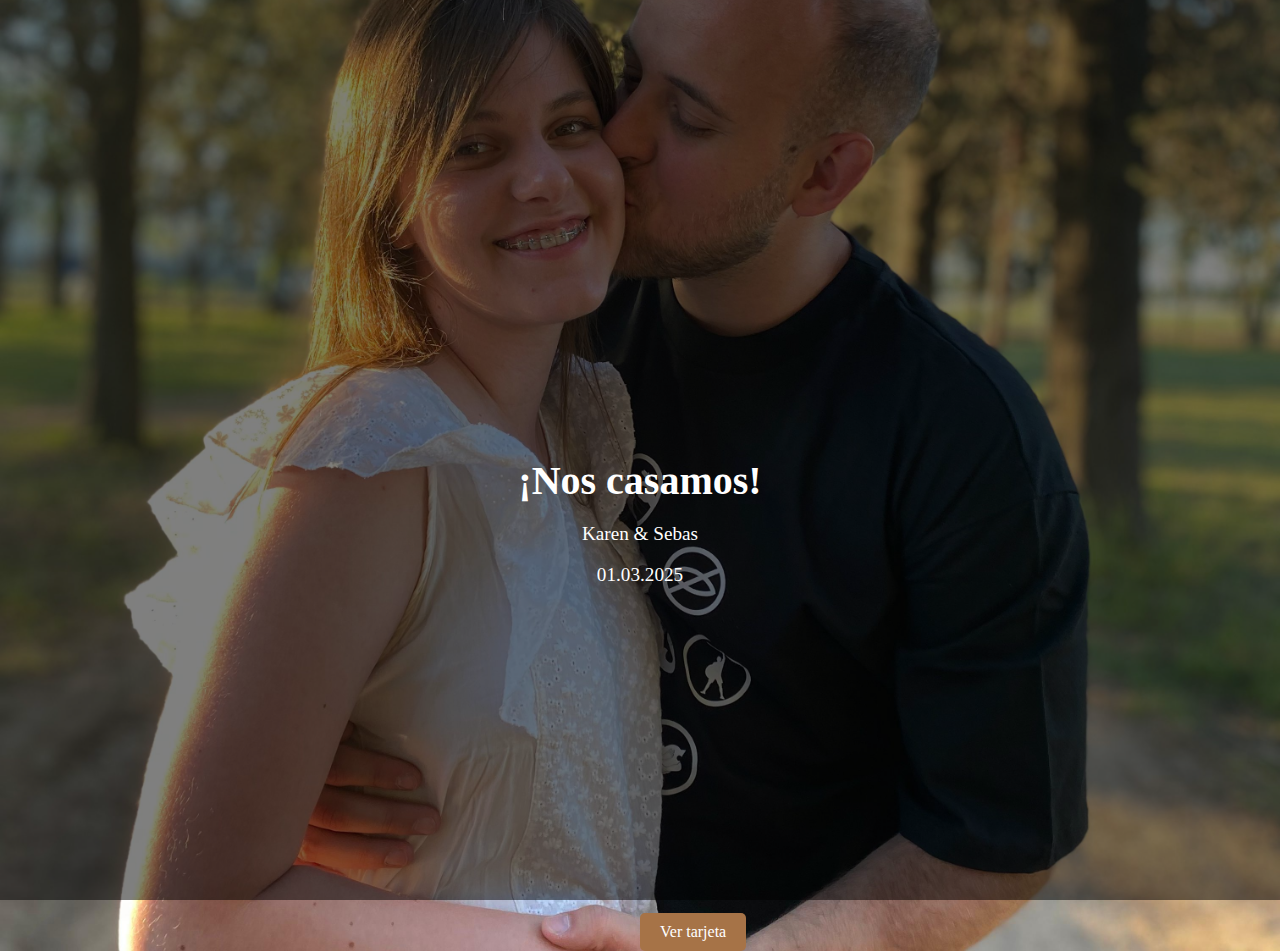
<file: index.html>
<!DOCTYPE html>
<html lang="en">
<head>
    <meta name="viewport" content="width=device-width, initial-scale=1.0, maximum-scale=1.0, user-scalable=no">
    <meta charset="UTF-8">
    <meta name="description" content="Invitación de boda de Karen y Sebas. Celebra con nosotros este momento especial.">
    <meta name="keywords" content="boda, invitación, Karen y Sebas, evento, celebración">
    <title>Boda de Sebastian & Karen</title>
    <link rel="icon" href="favicon.ico" type="image/x-icon">
    <style>
        /* General styles */
        body {
            margin: 0;
            padding: 0;
            display: flex;
            justify-content: center;
            align-items: center;
            height: 100vh;
            font-family: 'Georgia', serif;
            color: #a67347; /* Color de texto acorde a la paleta */
            text-align: center;
            background: url('fotokaren.JPG') center center/cover no-repeat; /* Imagen de fondo */
            position: relative;
        }

        /* Fondo blanco translúcido */
        body::before {
            content: '';
            position: absolute;
            top: 0;
            left: 0;
            width: 100%;
            height: 100%;
            background: rgba(0, 0, 0, 0.5); /* Fondo blanco translúcido */
            z-index: 0;
        }

        .container {
            position: relative;
            z-index: 1; /* Asegura que el contenido esté encima del fondo */
            padding: 20px;
            width: 90%; /* Ocupa el 90% del ancho de la pantalla */
            max-width: 600px; /* Limita el tamaño máximo del contenedor */
            box-sizing: border-box;
            animation: fadeIn 1.5s ease-in-out;
        }

        h1 {
            font-size: 2.5rem; /* Tamaño inicial de fuente */
            color: #ffffff;
            margin: 0;
        }

        p {
            font-size: 1.2rem;
            color: #ffffff;
        }

        .button {
            margin-top: 20px;
        }

        a {
            text-decoration: none;
            color: white;
            background-color: #a67347; /* Fondo cálido */
            padding: 10px 20px;
            border-radius: 5px;
            font-size: 1rem; /* Fuente adaptativa */
            transition: background-color 0.3s ease-in-out;
            position: absolute; /* Necesario para mover el botón */
        }

        a:hover {
            background-color: #86563b; /* Fondo más oscuro al pasar el mouse */
        }

        @keyframes fadeIn {
            from {
                opacity: 0;
            }
            to {
                opacity: 1;
            }
        }

        /* Responsive design for smaller screens */
        @media (max-width: 768px) {
            h1 {
                font-size: 2rem; /* Reduce tamaño para pantallas pequeñas */
            }
            p {
                font-size: 1rem;
            }
            a {
                font-size: 0.9rem; /* Fuente más pequeña */
            }
        }

        @media (max-width: 480px) {
            h1 {
                font-size: 1.5rem;
            }
            p {
                font-size: 0.9rem;
            }
            .container {
                padding: 10px; /* Reduce el padding para pantallas muy pequeñas */
            }
            a {
                padding: 8px 16px;
                font-size: 0.8rem;
            }
        }
    </style>
</head>
<body>
    <div class="container">
        <h1><br><br><br><br><br><br><br><br><br><br>¡Nos casamos!</h1>
        <p>Karen & Sebas</p>
        <p>01.03.2025</p><br><br><br><br><br><br><br><br><br><br><br><br><br><br><br><br>
        <div class="button">
            <a id="random-btn" href="detalles.html">Ver tarjeta</a>
        </div>
    </div>

    <script>
        const btnRandom = document.querySelector("#random-btn");

        function moverAleatoriamente(btn) {
            btn.style.fontWeight = "bolder";
            btn.style.position = "absolute";

            // Generar posición aleatoria dentro del rango del contenedor (área negra)
            const top = Math.floor(Math.random() * 90) + 5; // Evita que salga fuera del contenedor
            const left = Math.floor(Math.random() * 90) + 5;

            // Actualizar estilos
            btn.style.top = top + "%";
            btn.style.left = left + "%";
        }

        btnRandom.addEventListener("mouseenter", function (e) {
            moverAleatoriamente(e.target);
        });
    </script>
</body>
</html>
</file>
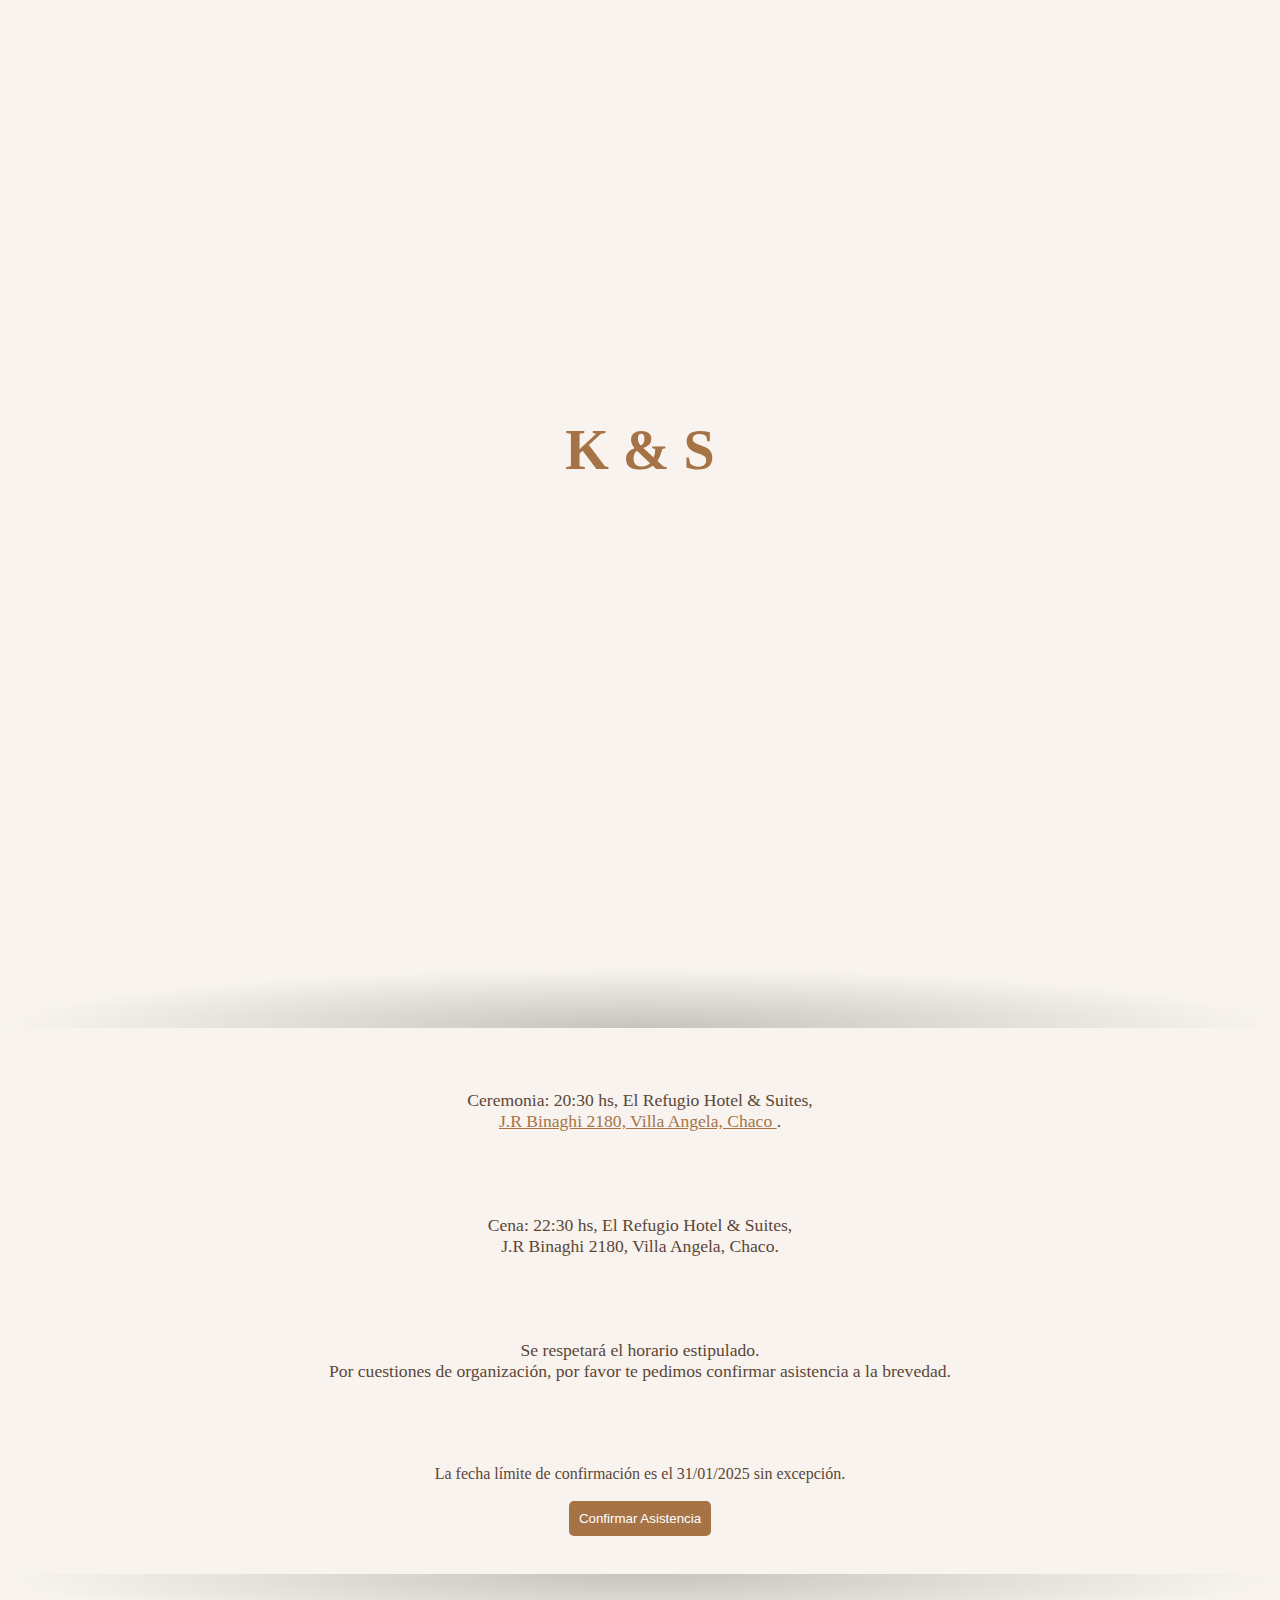
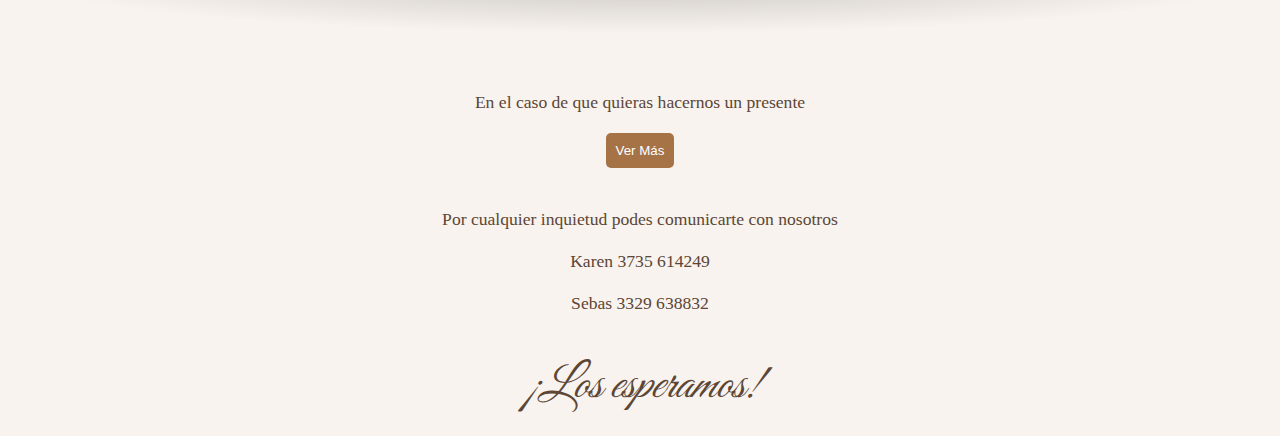
<file: detalles.html>
<!DOCTYPE html>
<html lang="en">
<head>
   
    <meta name="viewport" content="width=device-width, initial-scale=1.0, maximum-scale=1.0, user-scalable=no">

    <meta charset="UTF-8">
    
    <meta name="description" content="Invitación de boda de Karen y Sebas. Celebra con nosotros este momento especial.">
<meta name="keywords" content="boda, invitación, Karen y Sebas, evento, celebración">

<link href="https://fonts.googleapis.com/css2?family=Libre+Baskerville:wght@400;700&display=swap" rel="stylesheet">
<link href="https://fonts.googleapis.com/css2?family=Playfair+Display:wght@400;700&display=swap" rel="stylesheet">
<link href="https://fonts.googleapis.com/css2?family=Cormorant+Garamond:wght@400;700&display=swap" rel="stylesheet">
<link href="https://fonts.googleapis.com/css2?family=Dancing+Script&display=swap" rel="stylesheet">
<link href="https://fonts.googleapis.com/css2?family=Quicksand:wght@300;400;500&display=swap" rel="stylesheet">
<link href="https://fonts.googleapis.com/css2?family=Sacramento&display=swap" rel="stylesheet">
<link href="https://fonts.googleapis.com/css2?family=Playfair+Display:wght@400;700&display=swap" rel="stylesheet">
<link href="https://fonts.googleapis.com/css2?family=Marck+Script&display=swap" rel="stylesheet">
<link href="https://fonts.googleapis.com/css2?family=Allura&display=swap" rel="stylesheet">
<link href="https://fonts.googleapis.com/css2?family=Arizonia&display=swap" rel="stylesheet">

    <title>Detalles del Evento</title>
    <link href="https://fonts.googleapis.com/css2?family=Dancing+Script:wght@400;700&family=Great+Vibes&display=swap" rel="stylesheet">
    <style>
    :root {
    color-scheme: light; /* Fuerza el modo claro */
}


        body {
            margin: 0;
            padding: 0;
            font-family: 'Georgia', serif;
            background-color: #f8f3ee;
            color: #5c4636;
            text-align: center;
        }

       /* Transición para el fade-in */
.content {
    opacity: 0; /* Comienza invisible */
    transition: opacity 2s ease-in-out; /* Tiempo de la transición */
}

.content.visible {
    opacity: 1; /* Cuando tiene la clase visible, cambia la opacidad a 1 */
}

.preloader {
    position: fixed;
    top: 0;
    left: 0;
    width: 100%;
    height: 100%;
    background-color: #f8f3ee;
    display: flex;
    justify-content: center;
    align-items: center;
    flex-direction: column;
    z-index: 9999;
    opacity: 1;
    transition: opacity 2s ease-out; /* Transición para hacer fade en preloader */
}

.preloader.hidden {
    opacity: 0;
    pointer-events: none;
}


/* Mostrar el contenido */
.content {
            opacity: 0;
            visibility: hidden;
            transition: opacity 2s ease-in-out, visibility 2s ease-in-out; /* Asegura un fade-in suave */
        }

        .content.visible {
            opacity: 1;
            visibility: visible;
        }

        .preloader h1 {
    font-size: 3.5rem;
    font-family: 'Georgia', serif;

    color: #a67347;
    animation: fadeIn 2s ease-in-out infinite;
}

        .preloader p {
            font-size: 1.2rem;
            color: #5c4636;
            margin-top: 10px;
            animation: fadeIn 2.5s ease-in-out infinite;
        }

        @keyframes fadeIn {
        0% {
            opacity: 0; /* Transparente */
        }
        50% {
            opacity: 1; /* Color fuerte */
        }
        0% {
            opacity: 0; /* Transparente */
        }
    }

    /* Estilo para contenido */
    .content {
            opacity: 0;
            visibility: hidden;
            transition: opacity 2s ease-in-out, visibility 2s ease-in-out; /* Asegura un fade-in suave */
        }

        .content.visible {
            opacity: 1;
            visibility: visible;
        }

    
        .header {
            padding: 30px;
            background-image: url('fondo flores.jpg');
            background-size: cover;
            background-position: center;
            color: white;
        }

        .header h1, .verse {
            font-size: 1rem; /* Ajusta el tamaño del texto según sea necesario */
            text-align: center; /* Centra el texto */
            font-family: 'Great Vibes', cursive;
            max-width: 30ch; /* Controla el ancho máximo del texto */
            margin: 0 auto; /* Centra el bloque horizontalmente */
            line-height: 1.2;
        }
        .header {
        position: relative;
        padding: 30px;
        background-image: url('fondo flores.jpg'); /* Cambia 'fondo flores.jpg' al nombre de tu archivo */
        background-size: cover;
        background-position: center;
        color: white;
    }

    .header::before {
        content: '';
        position: absolute;
        top: 0;
        left: 0;
        width: 100%;
        height: 100%;
        background-color: rgba(0, 0, 0, 0.1); /* Fondo negro translúcido */
        z-index: 1;
    }

    .header h1, .verse {
        position: relative;
        z-index: 2; /* Asegura que el texto quede encima del fondo negro */
    }
        .header h1 {
            font-size: 4.5rem;
        }

        .verse {
            font-size: 3rem;
            margin-top: 10px;
        }
        .shadow-up {
    width: 100%;
    height: 60px;
    background: radial-gradient(ellipse at bottom, rgba(0, 0, 0, 0.2), transparent 70%);
    margin: 20px 0;
}
.shadow-down {
    width: 100%;
    height: 60px;
    background: radial-gradient(ellipse at top, rgba(0, 0, 0, 0.2), transparent 70%);
    margin: 20px 0;
}
        .details p {
            font-size: 1.1rem;
            color: #5c4636;
            margin: 20px 0;
        }

       /* Estilo general del contador */
.countdown {
    margin: 20px auto;
    max-width: 600px;
    font-family: 'Great Vibes', cursive;
}

/* Estilo de la barra decorativa de fecha */
.date-decorator {
    display: flex;
    align-items: center;
    justify-content: center;
    font-size: 1.5rem;
    color: #a67347;
    margin-bottom: 20px;
}

.date-decorator::before,
.date-decorator::after {
    content: '';
    flex: 1;
    border-top: 2px solid #a67347;
    margin: 0 10px;
}

/* Título del contador */
.countdown h2 {
    font-size: 1.8rem;
    color: #3b2f2f;
    text-align: center;
}

/* Cuadrícula de elementos */
.countdown-grid {
    display: flex;
    justify-content: space-evenly; /* Espacio balanceado horizontalmente */
    align-items: center;
    font-size: 1.2rem;
    margin-bottom: 20px;
    flex-wrap: nowrap; /* Evitar que los elementos se apilen verticalmente */
    gap: 5px; /* Espacio pequeño entre elementos */
}

/* Estilo de cada elemento del contador */
.countdown-item {
    text-align: center;
    flex: 1; /* Hacer que todos los elementos tengan el mismo ancho */
    max-width: 80px; /* Límite de ancho en pantallas pequeñas */
}

.countdown-item span {
    font-size: 2rem;
    font-weight: bold;
    color: #3b2f2f;
    text-decoration: none;
    display: block;
}

/* Divisores entre elementos */
.divider {
    font-size: 1.5rem;
    color: #a67347;
}

.divider-long {
    width: 100%;
    border-top: 2px solid #a67347;
    margin: 10px 0;
}

/* Responsivo */
@media (max-width: 600px) {
    /* Asegurar alineación horizontal */
    .countdown-grid {
        justify-content: space-around; /* Espacio balanceado */
        gap: 10px; /* Espacio entre elementos */
    }

    .countdown-item {
        max-width: 60px; /* Reducir el tamaño máximo de los contadores */
    }

    .countdown-item span {
        font-size: 1.8rem; /* Reducir tamaño del texto */
    }

    .date-decorator {
        font-size: 1.2rem; /* Texto más pequeño para la fecha */
    }

    .countdown h2 {
        font-size: 1.5rem; /* Ajustar título */
    }
}



.modal {
        display: none;
        position: fixed;
        top: 50%;
        left: 50%;
        transform: translate(-50%, -50%) scale(0);
        width: 90%;
        max-width: 400px;
        background: white;
        padding: 20px;
        box-sizing: border-box; /* Incluye padding y border dentro del ancho */
        border-radius: 10px;
        box-shadow: 0 4px 8px rgba(0, 0, 0, 0.2);
        transition: transform 0.3s ease;
        z-index: 1000;
    }

    #overlay {
        display: none;
        position: fixed;
        top: 0;
        left: 0;
        width: 100%;
        height: 100%;
        background: rgba(0, 0, 0, 0.5);
        z-index: 999;
    }

    .button, .close-button {
        background-color: #a67347;
        color: white;
        border: none;
        padding: 10px;
        border-radius: 5px;
        cursor: pointer;
    }

    .button:hover, .close-button:hover {
        background-color: #86563b;
    }

    span {
        color: #a67347;
        cursor: pointer;
        text-decoration: underline;
    }

    




       


 /* Estilos del botón "Ver más" */

















        .footer em {
            font-family: 'Great Vibes', cursive;
            font-size: 3rem;
        }
        .mensaje-final {
    font-family: 'Great Vibes', cursive; /* Cambia por la fuente que desees */
    font-size: 5rem !important; /* Ajusta el tamaño según tu diseño */
    color: #a67347; /* Color específico, ajustable */
    text-align: center; /* Opcional, para alinear el texto */
    margin-top: 20px; /* Opcional, para añadir espacio superior */
}


 
        
    







    </style>
</head>
<body>
    <div class="preloader">
        <h1>K & S</h1>
      </div>
      
    <div class="header">
        <h1><br>Karen & Sebas</h1>
        <p class="verse">
            “Todo lo hizo hermoso en su tiempo; y ha puesto eternidad en el corazón de ellos, 
            sin que alcance el hombre a entender la obra que ha hecho Dios desde el principio hasta el fin.”<br>
            Eclesiastés 3:11<br><br>
        </p>
    </div>
    
</div> <p><br><br>¡¡Nos Casamos!!<br><br> ¡Es una alegría y bendición para nosotros!<br>
        Es por eso que nos gustaría invitarte a celebrar nuestra unión.<br><br></p></div>
        <div class="details">
            <div class="countdown">
                <div class="date-decorator">01.03.2025</div>
                <h2>Faltan</h2>
                <div class="countdown-grid">
                    <div class="countdown-item">
                        <span id="days">0</span>
                        <p>Días</p>
                    </div>
                    <div class="divider">|</div>
                    <div class="countdown-item">
                        <span id="hours">0</span>
                        <p>Horas</p>
                    </div>
                    <div class="divider">|</div>
                    <div class="countdown-item">
                        <span id="minutes">0</span>
                        <p>Minutos</p>
                    </div>
                    <div class="divider">|</div>
                    <div class="countdown-item">
                        <span id="seconds">0</span>
                        <p>Segundos</p>
                    </div>
                </div>
                <div class="divider-long"></div>
            </div><br><br>
            <div class="shadow-up"></div>
            
    
            <script>
                window.addEventListener("load", function () {
                  const preloader = document.querySelector(".preloader");
                  const content = document.querySelector(".content");
            
                  setTimeout(() => {
                    preloader.style.display = "none";
                    content.style.display = "block";
                  }, 2100); // 3 segundos de pantalla de carga
                });
              </script>
    
    
    <!DOCTYPE html>
    <html lang="es">
    <head>
        <meta charset="UTF-8">
        <meta name="viewport" content="width=device-width, initial-scale=1.0">
        <title>Modal Ubicación</title>
        <style>
        

        </style>
    </head>
    <body>
        <p>
            <br><br>Ceremonia: 20:30 hs, El Refugio Hotel & Suites,<br> 
            <span onclick="mostrarVentana('modalLink')">
                J.R Binaghi 2180, Villa Angela, Chaco
            </span>.
        </p>
        
        <!-- Modal del link -->
        <div id="modalLink" class="modal">
        <h3>Ubicación</h3>
        <p>J.R Binaghi 2180, Villa Angela, Chaco</p>
        <p>
            <a href="https://www.google.com/maps/place/El+Refugio+Hotel+%26+Suites./@-27.5566615,-60.7116991,64m/data=!3m1!1e3!4m9!3m8!1s0x9447077ce5c11147:0x6e77875735c43c24!5m2!4m1!1i2!8m2!3d-27.556643!4d-60.711515!16s%2Fg%2F11cjhbtzc9?entry=ttu" 
               target="_blank" style="color: #a67347;">
                Ver en Google Maps
            </a>
        </p>
        <button class="close-button" onclick="cerrarVentana('modalLink')">Cerrar</button>
    </div>
        
    
        <!-- Overlay -->
        <div id="overlay" onclick="cerrarTodo()"></div>
    
        
    </body>
    </html>
    
            
    
    
    
    
    <body>
        <p>
            <br><br><br>
    
            Cena: 22:30 hs, El Refugio Hotel & Suites,<br>
            J.R Binaghi 2180, Villa Angela, Chaco.<br><br><br><br>
           
        </p>
        
       
        
        
    
    
    
        
        
                <p>Se respetará el horario estipulado.<br>
                    Por cuestiones de organización, por favor te pedimos confirmar asistencia a la brevedad.<br>
                <br><br><br></p>
                La fecha límite de confirmación es el 31/01/2025 sin excepción.<br><br>
            <button class="button" onclick="window.location.href='https://wa.link/psww2t'">Confirmar Asistencia</button>
            <br><br>
            <div class="shadow-down"></div><br>
            <!-- Contenido con el botón -->
    <p>En el caso de que quieras hacernos un presente</p>
    <button class="button" onclick="mostrarVentana('modalButton')">Ver Más</button>

    <!-- Modal para el presente -->
    <div id="modalButton" class="modal">
        <p>Podes contactarte con nosotros o hacerlo al siguiente CVU:</p>
        <p><strong>CVU:</strong> 0000003100060968440579</p>
        <p><strong>Alias:</strong> sebas.vogel.2000</p>
        <button class="close-button" onclick="cerrarVentana('modalButton')">Cerrar</button>
    </div>
    <div id="overlay" onclick="cerrarTodo()"></div>

    
        <div class="footer">
            <p><br>Por cualquier inquietud podes comunicarte con nosotros<br><br>
            Karen 3735 614249<br><br> Sebas 3329 638832<br><br><br>
            <em>¡Los esperamos!</em></p>
        </div>
   
        <script>
     window.addEventListener("load", function () {
                const preloader = document.querySelector(".preloader");
                const content = document.querySelector(".content");
    
                // Esconde el preloader con un fade-out después de 4 segundos
                setTimeout(() => {
                    preloader.classList.add("hidden");  // Se oculta el preloader
                }, 4000);
    
              
            });
    
    
    
    
    
    
    
         
    
            const updateCountdown = () => {
        const eventDate = new Date("2025-03-01T21:00:00").getTime();
        const now = new Date().getTime();
        const gap = eventDate - now;

        const second = 1000;
        const minute = second * 60;
        const hour = minute * 60;
        const day = hour * 24;

        const days = Math.floor(gap / day);
        const hours = Math.floor((gap % day) / hour);
        const minutes = Math.floor((gap % hour) / minute);
        const seconds = Math.floor((gap % minute) / second);

        if (gap <= 0) {
            // Mostrar mensaje especial al llegar a cero
            document.querySelector(".countdown").innerHTML = `
               <p class="mensaje-final">¡Llegó El Gran Día!</p>
                <p>Es hora de celebrar el amor y la felicidad de Karen & Sebas.</p>
            `;
        } else {
            // Actualizar los valores del contador
            document.getElementById("days").innerText = days;
            document.getElementById("hours").innerText = hours;
            document.getElementById("minutes").innerText = minutes;
            document.getElementById("seconds").innerText = seconds;
        }
    };

    setInterval(updateCountdown, 1000);
    updateCountdown();
    
         
        </script>

<script>
   function mostrarVentana(modalId) {
        const modal = document.getElementById(modalId);
        const overlay = document.getElementById('overlay');

        modal.style.display = 'block'; // Muestra el modal
        overlay.style.display = 'block'; // Muestra el overlay

        setTimeout(() => {
            modal.style.transform = 'translate(-50%, -50%) scale(1)'; // Inicia la animación de apertura
        }, 10); // Espera un pequeño tiempo para que el display se actualice
    }

    function cerrarVentana(modalId) {
        const modal = document.getElementById(modalId);
        const overlay = document.getElementById('overlay');

        modal.style.transform = 'translate(-50%, -50%) scale(0)'; // Inicia la animación de cierre
        setTimeout(() => {
            modal.style.display = 'none'; // Esconde el modal después de la animación
            overlay.style.display = 'none'; // Esconde el overlay
        }, 300); // Tiempo igual al de la transición
    }

    function cerrarTodo() {
        const modals = document.querySelectorAll('.modal');
        const overlay = document.getElementById('overlay');

        modals.forEach(modal => {
            modal.style.transform = 'translate(-50%, -50%) scale(0)'; // Inicia el cierre de todos los modales
            setTimeout(() => {
                modal.style.display = 'none'; // Esconde los modales después de la animación
            }, 300);
        });

        overlay.style.display = 'none'; // Esconde el overlay
    }
</script>
    </body>
    </html>
</file>
